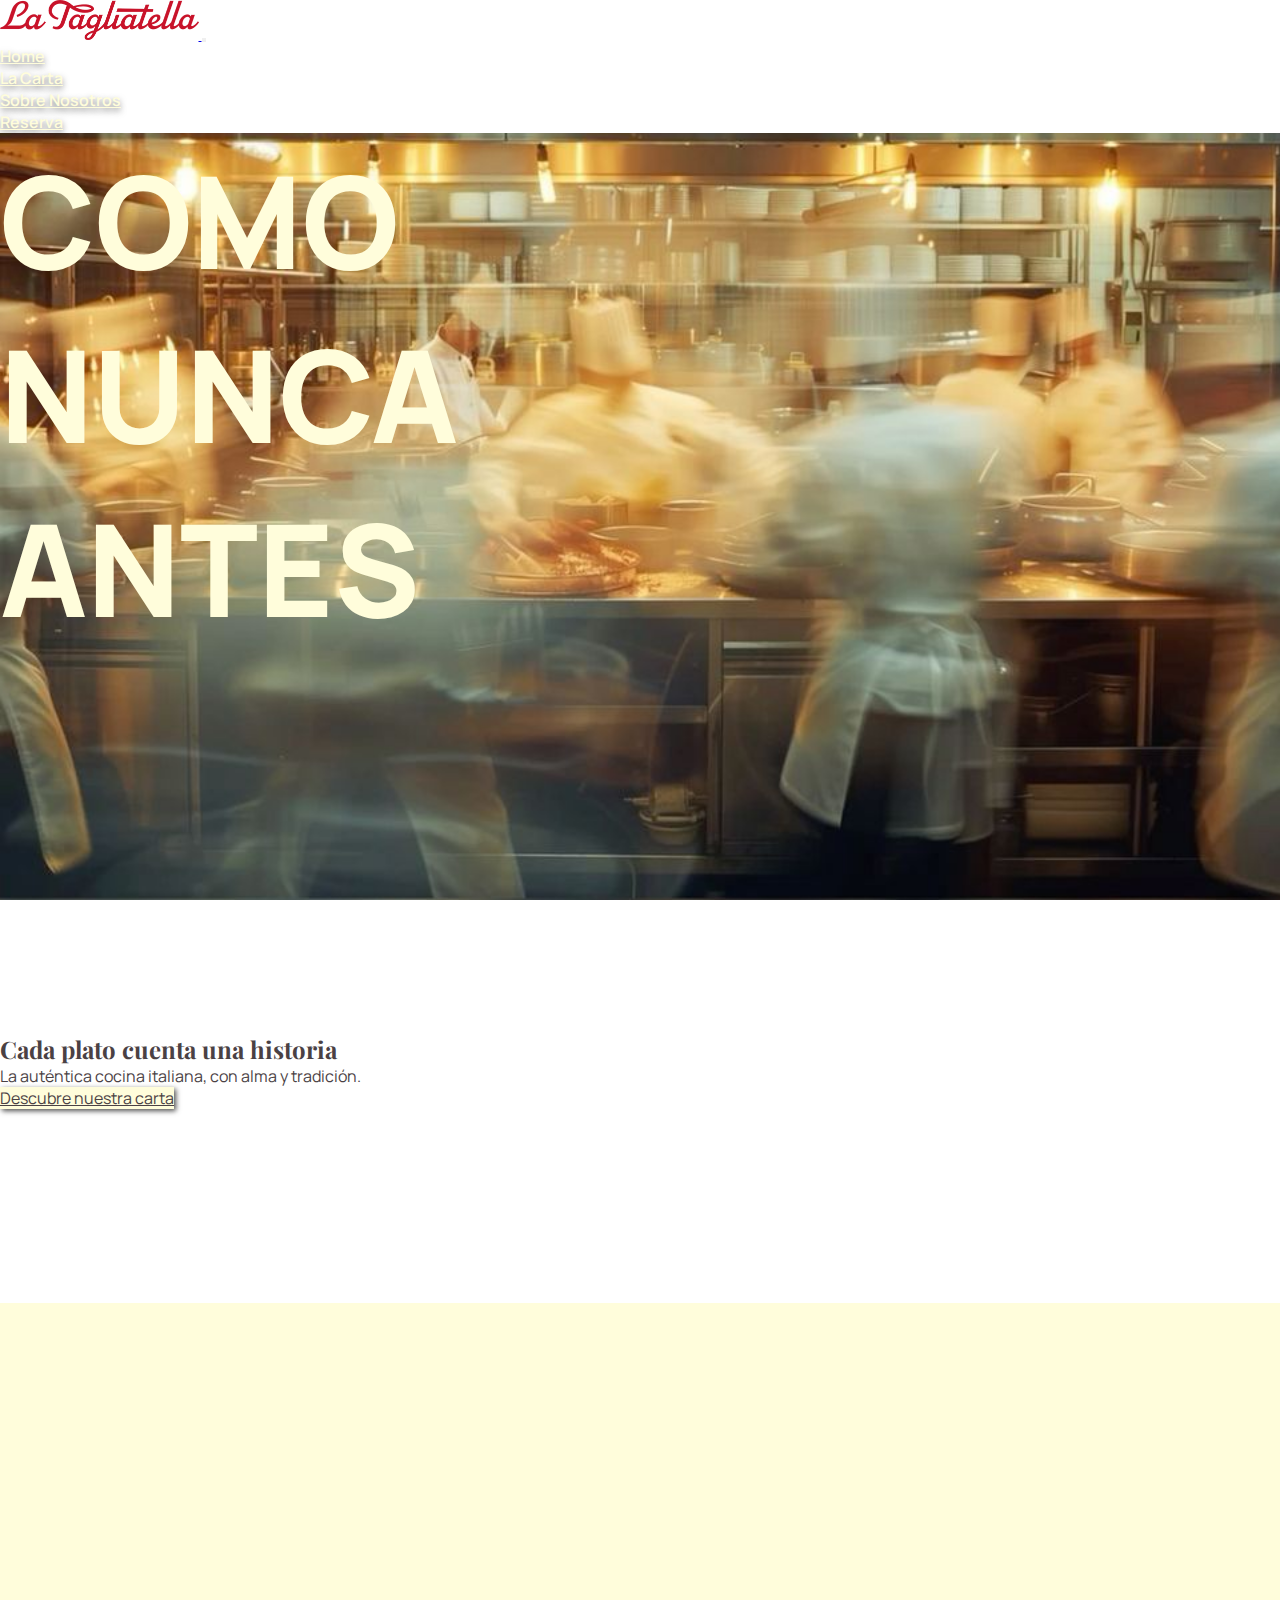
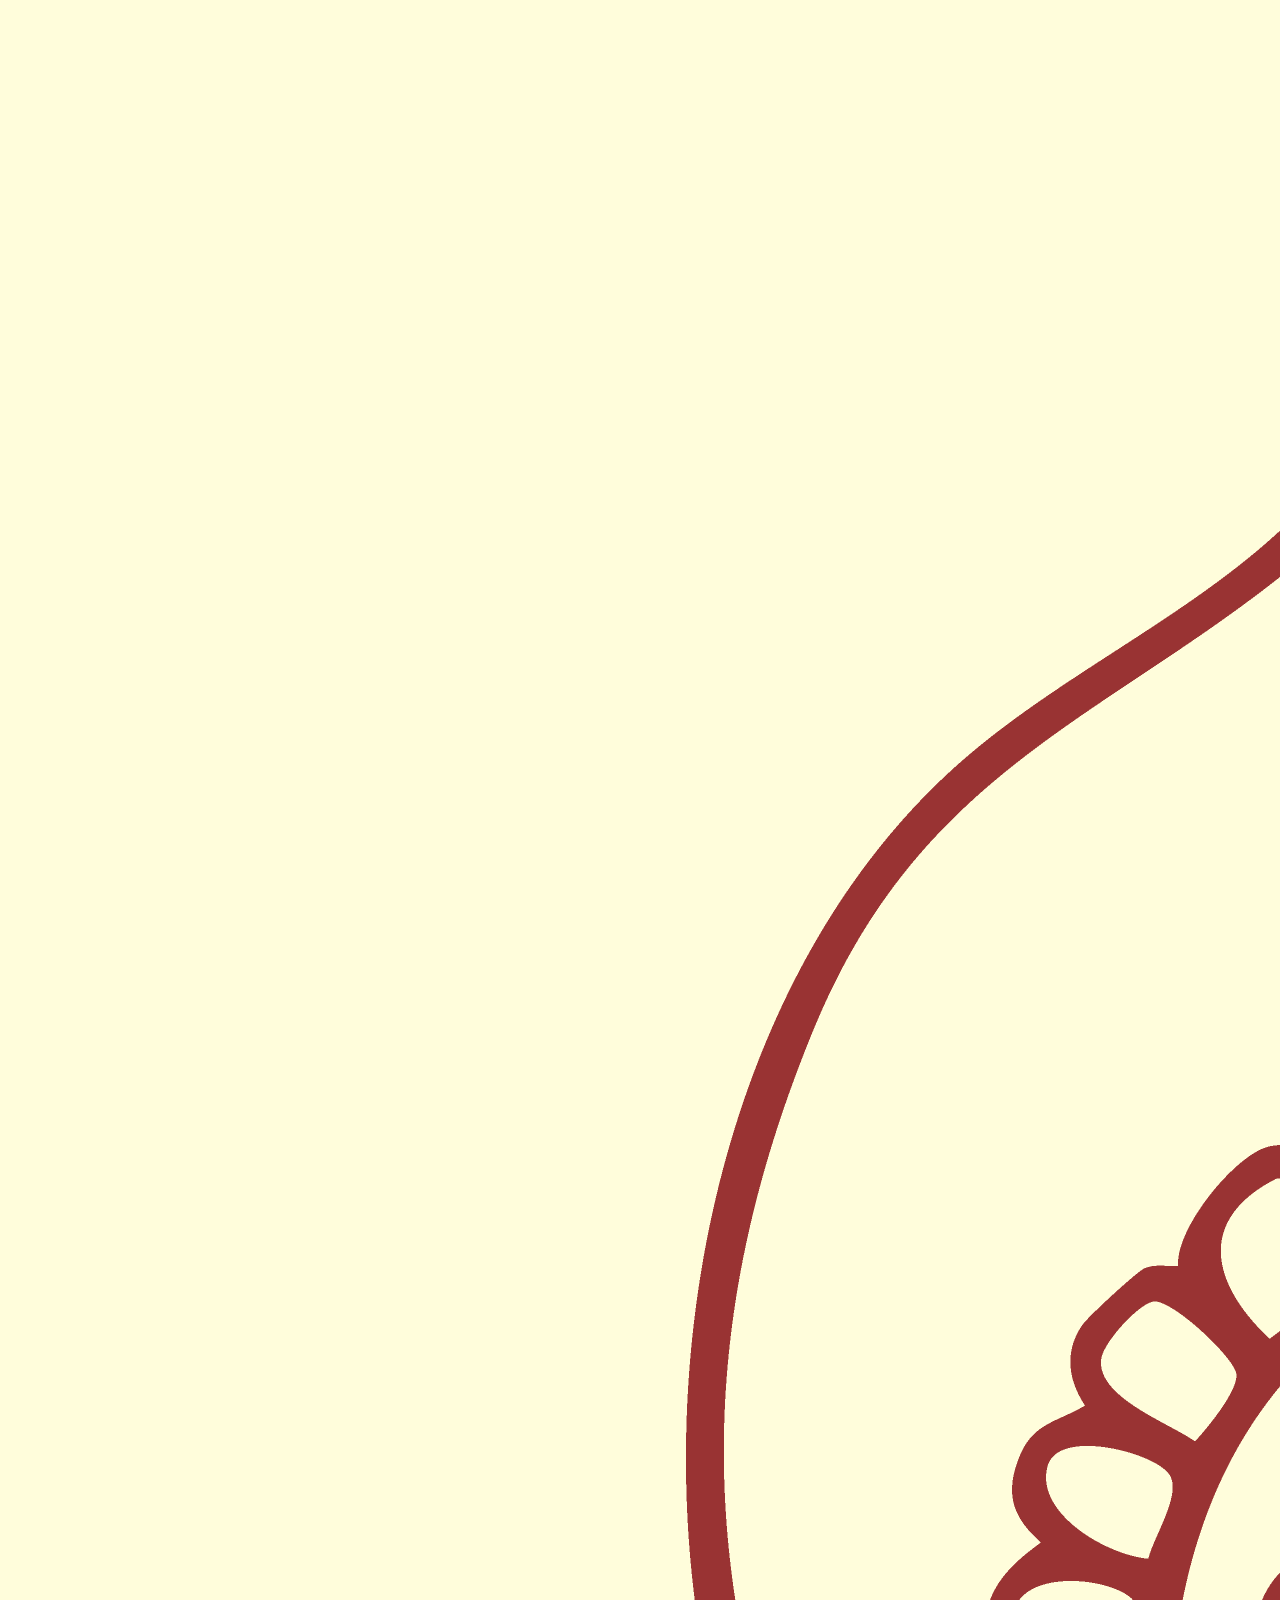
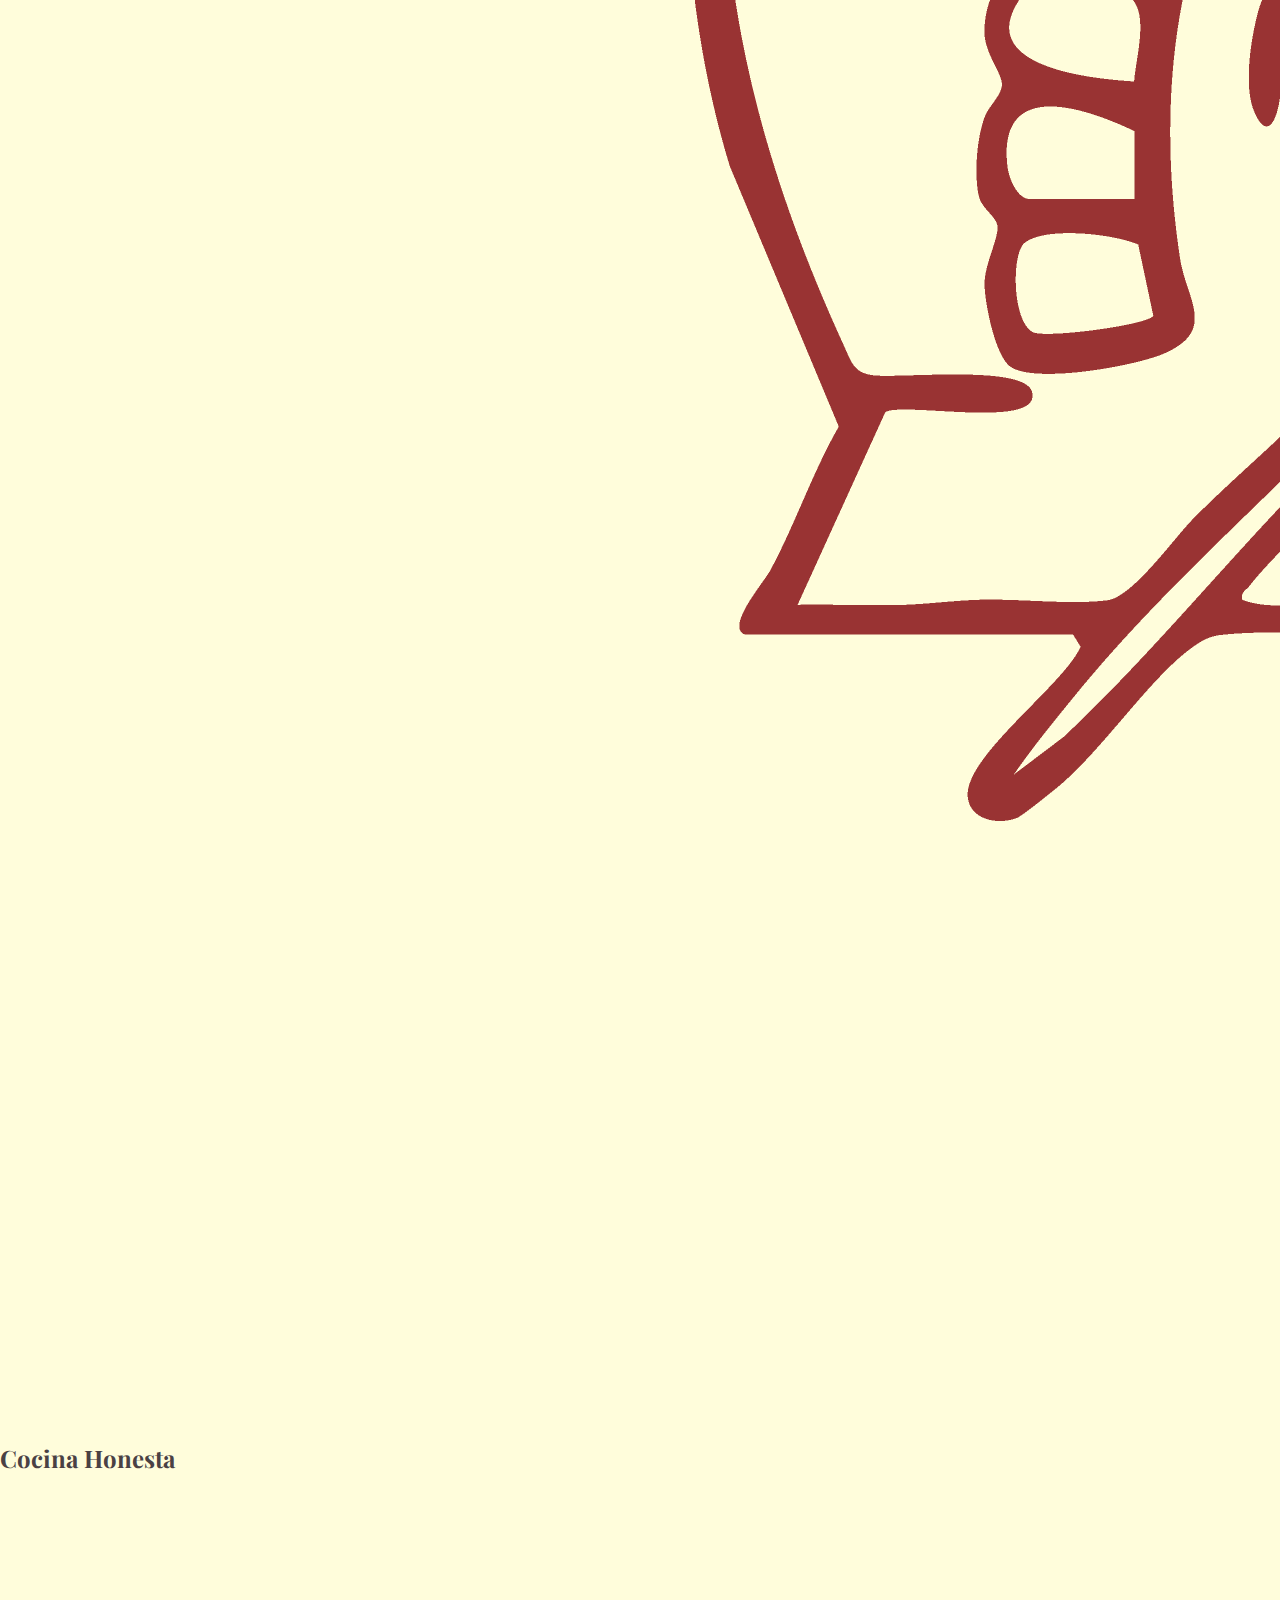
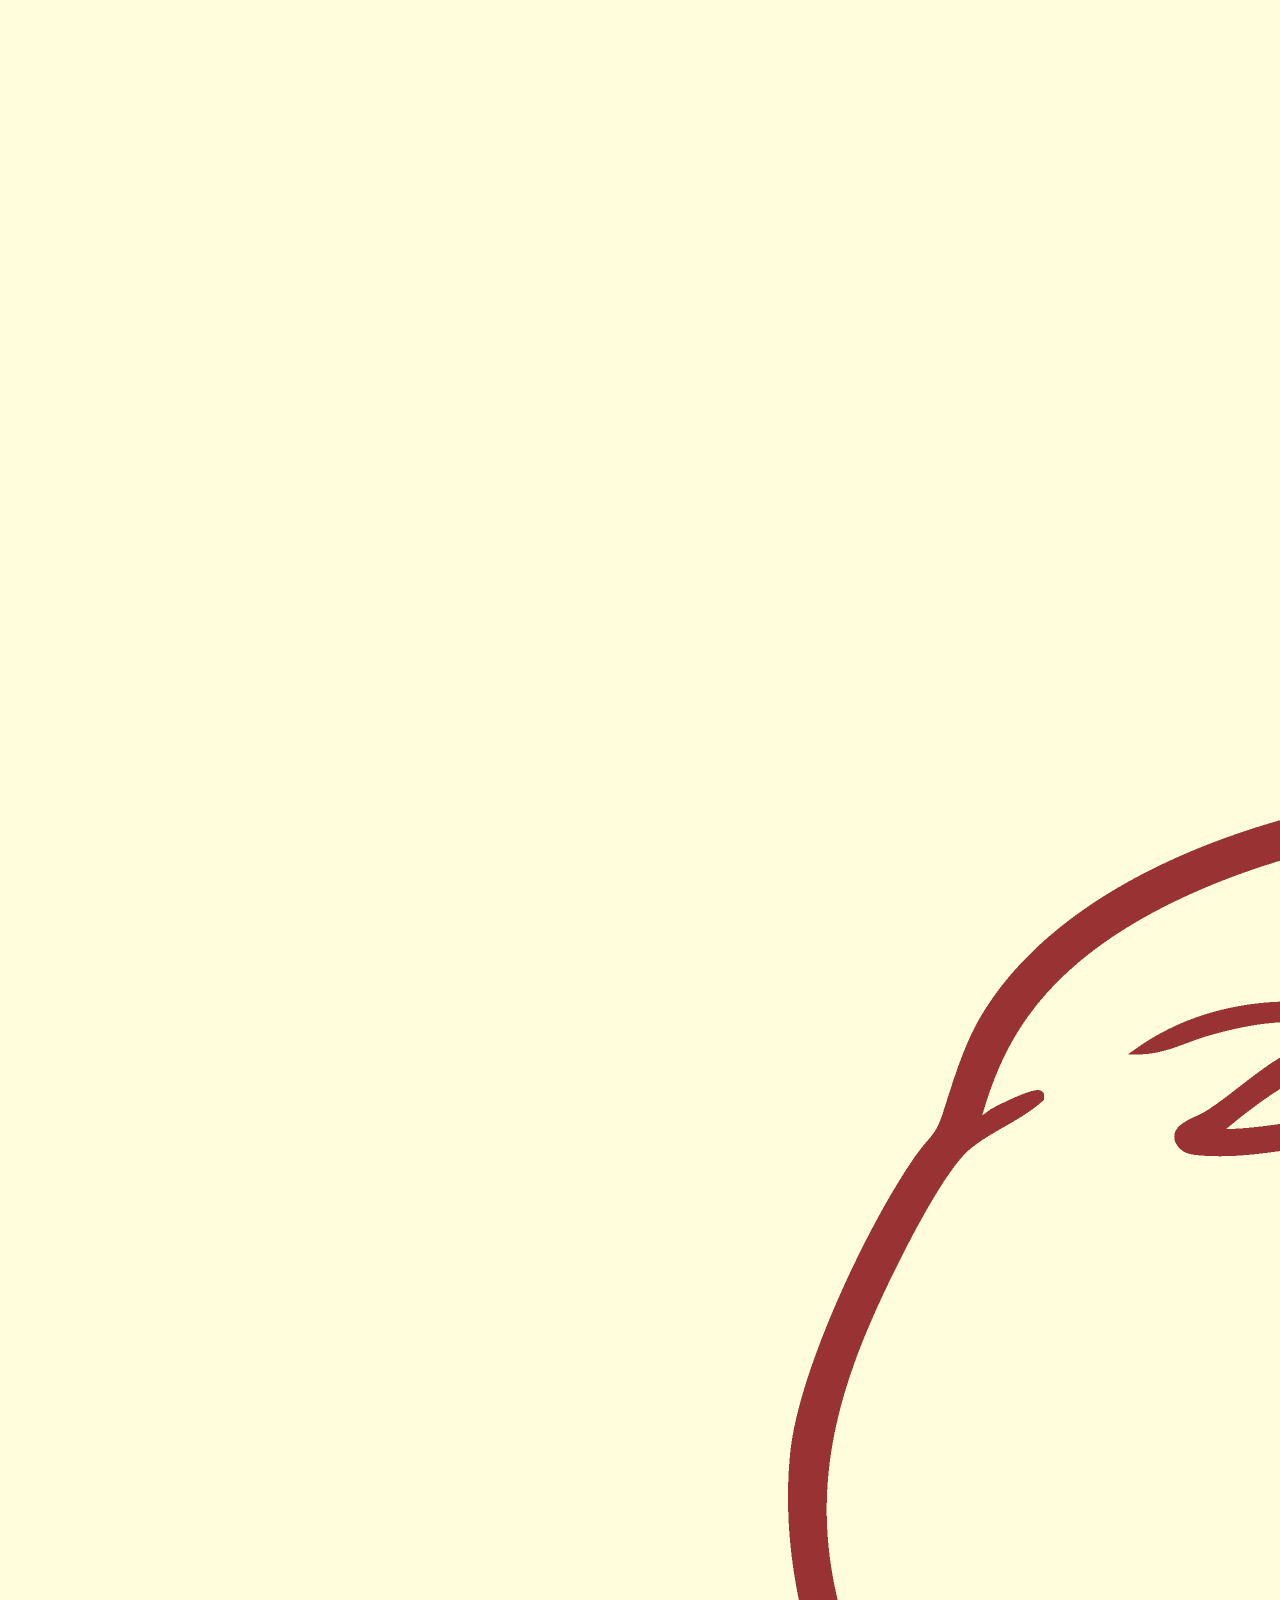
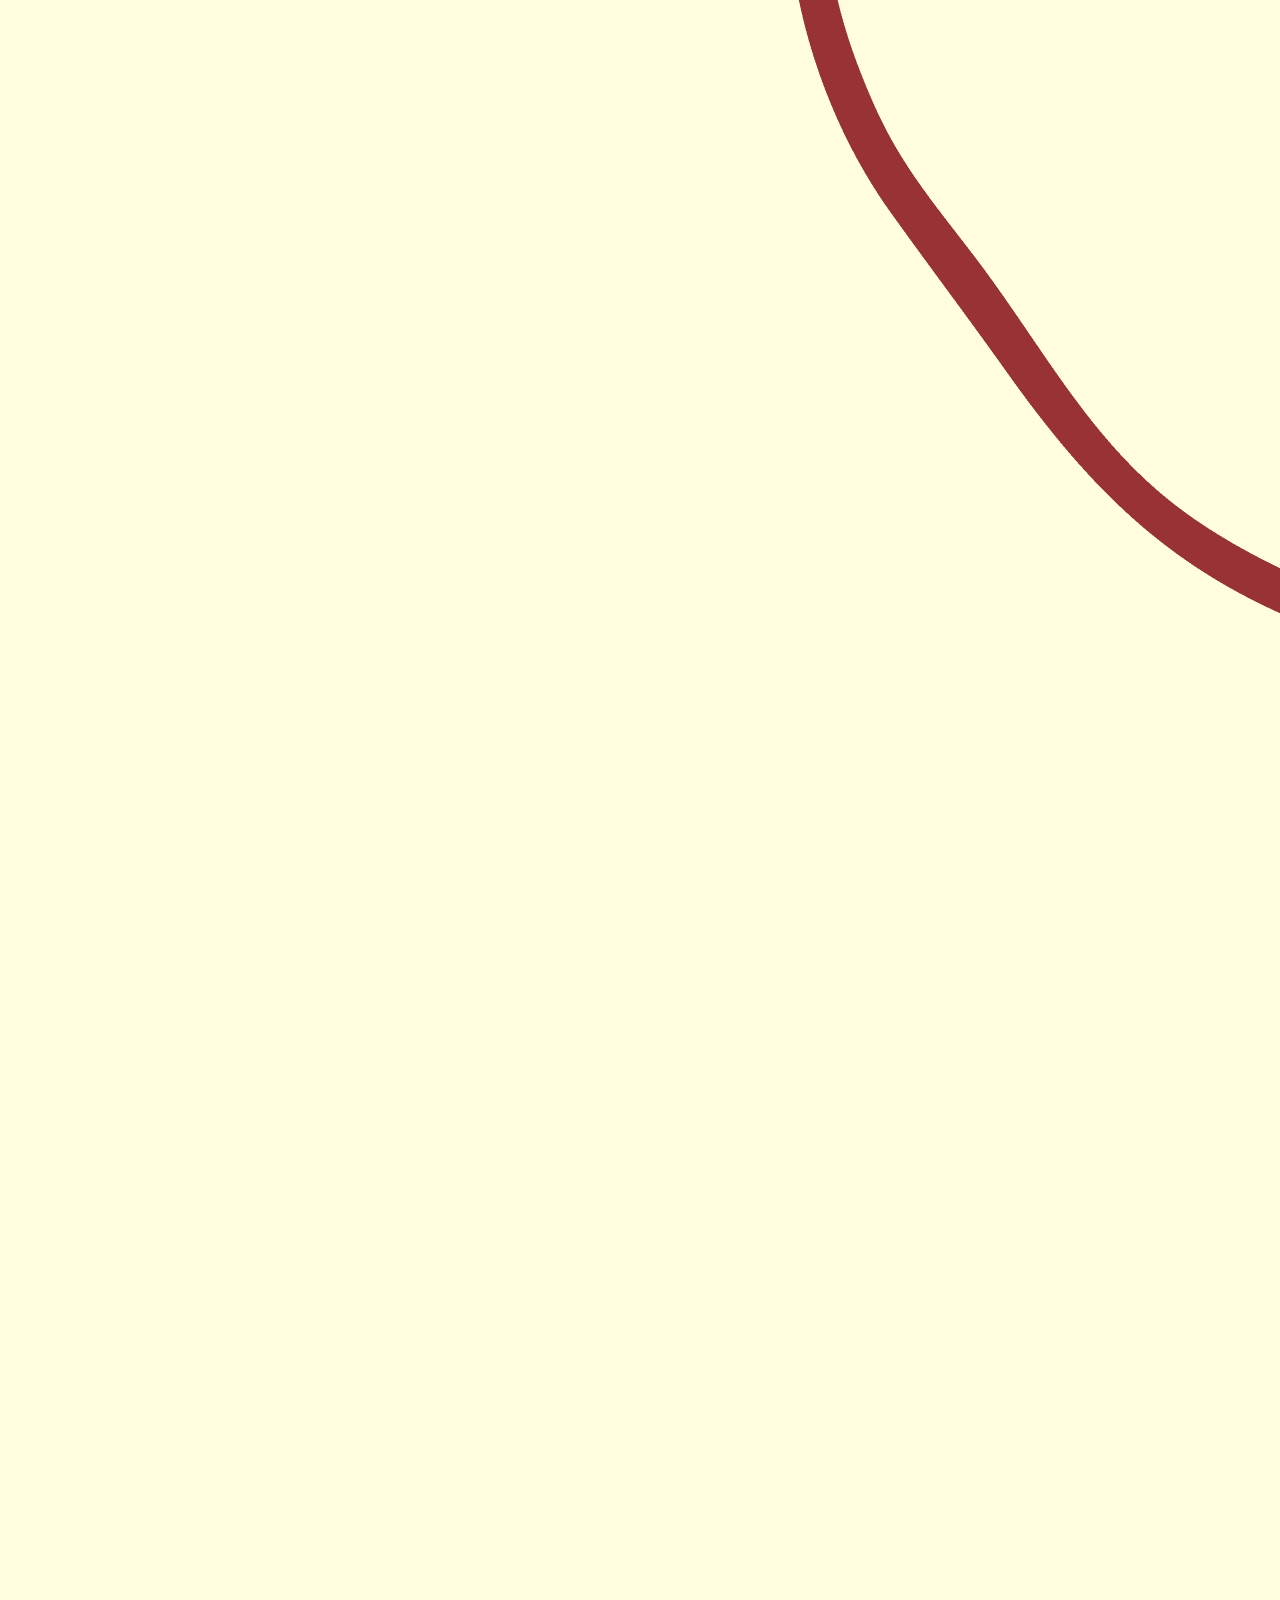
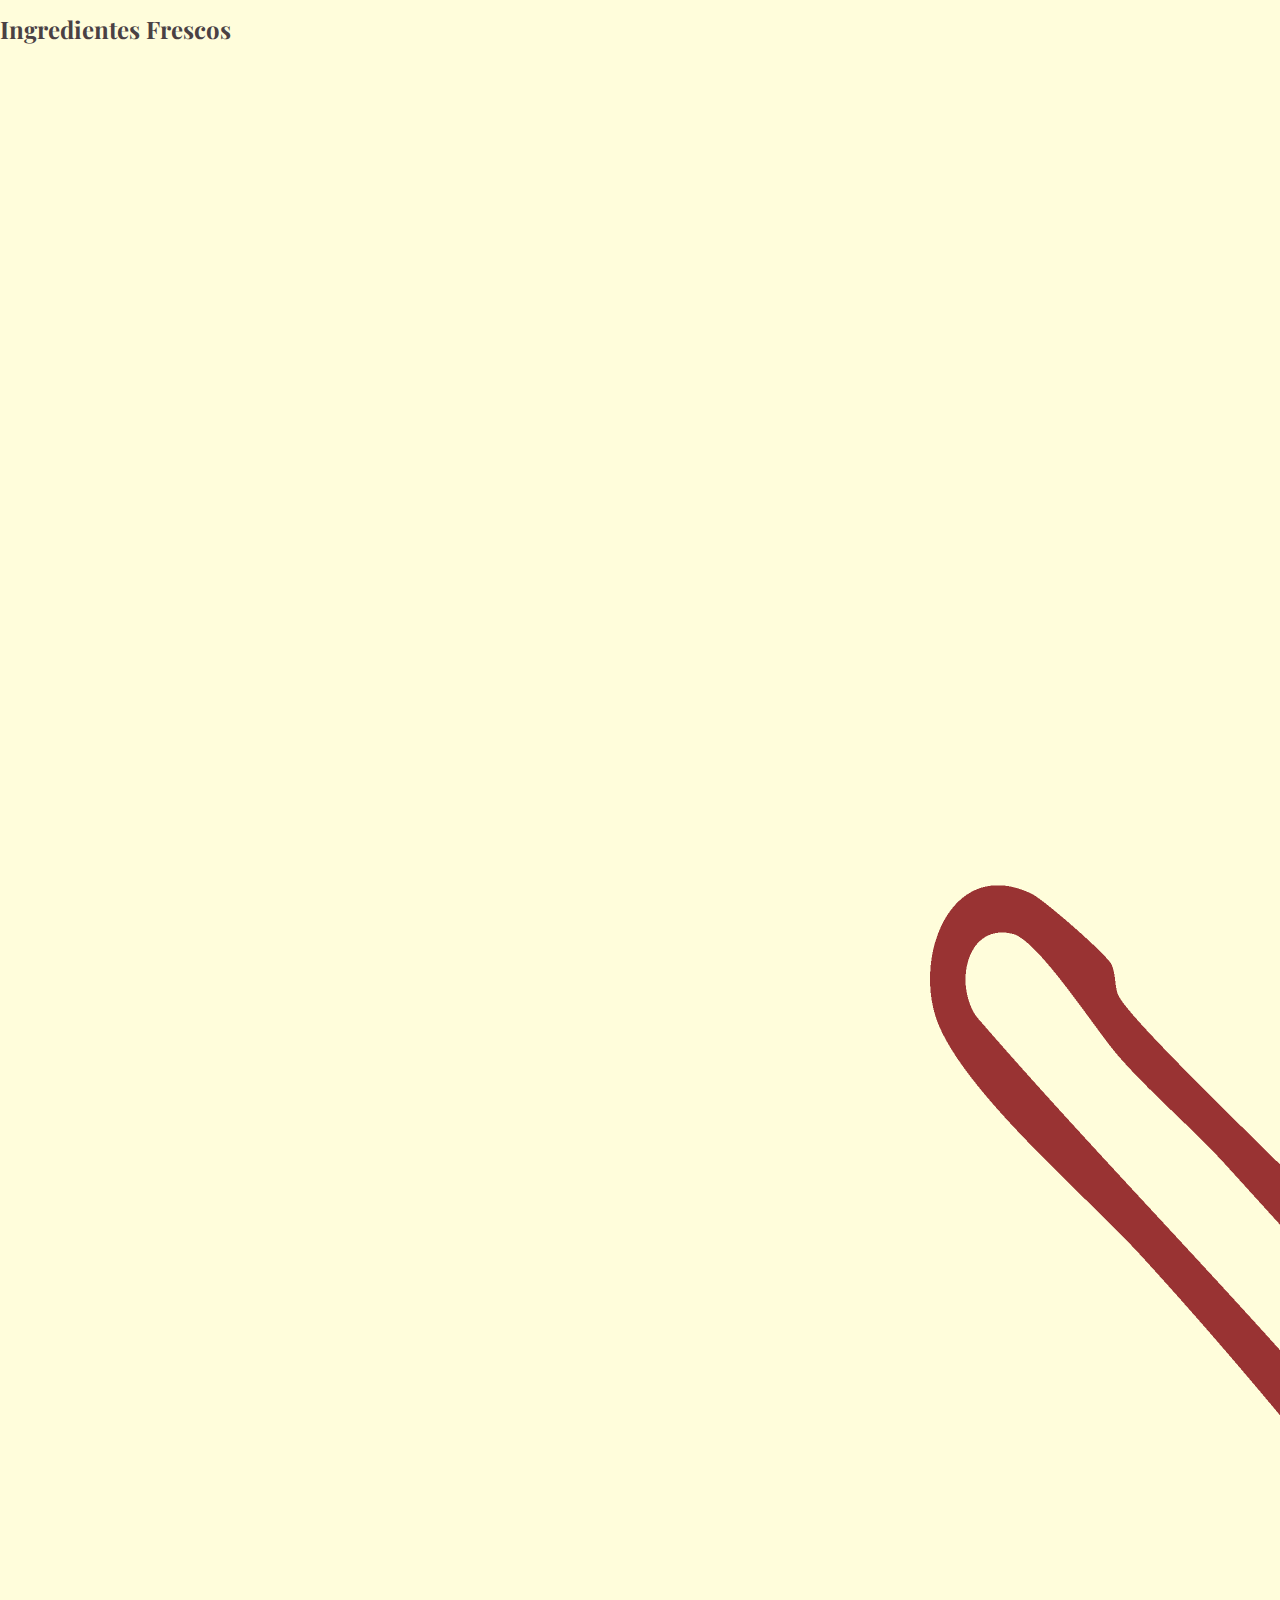
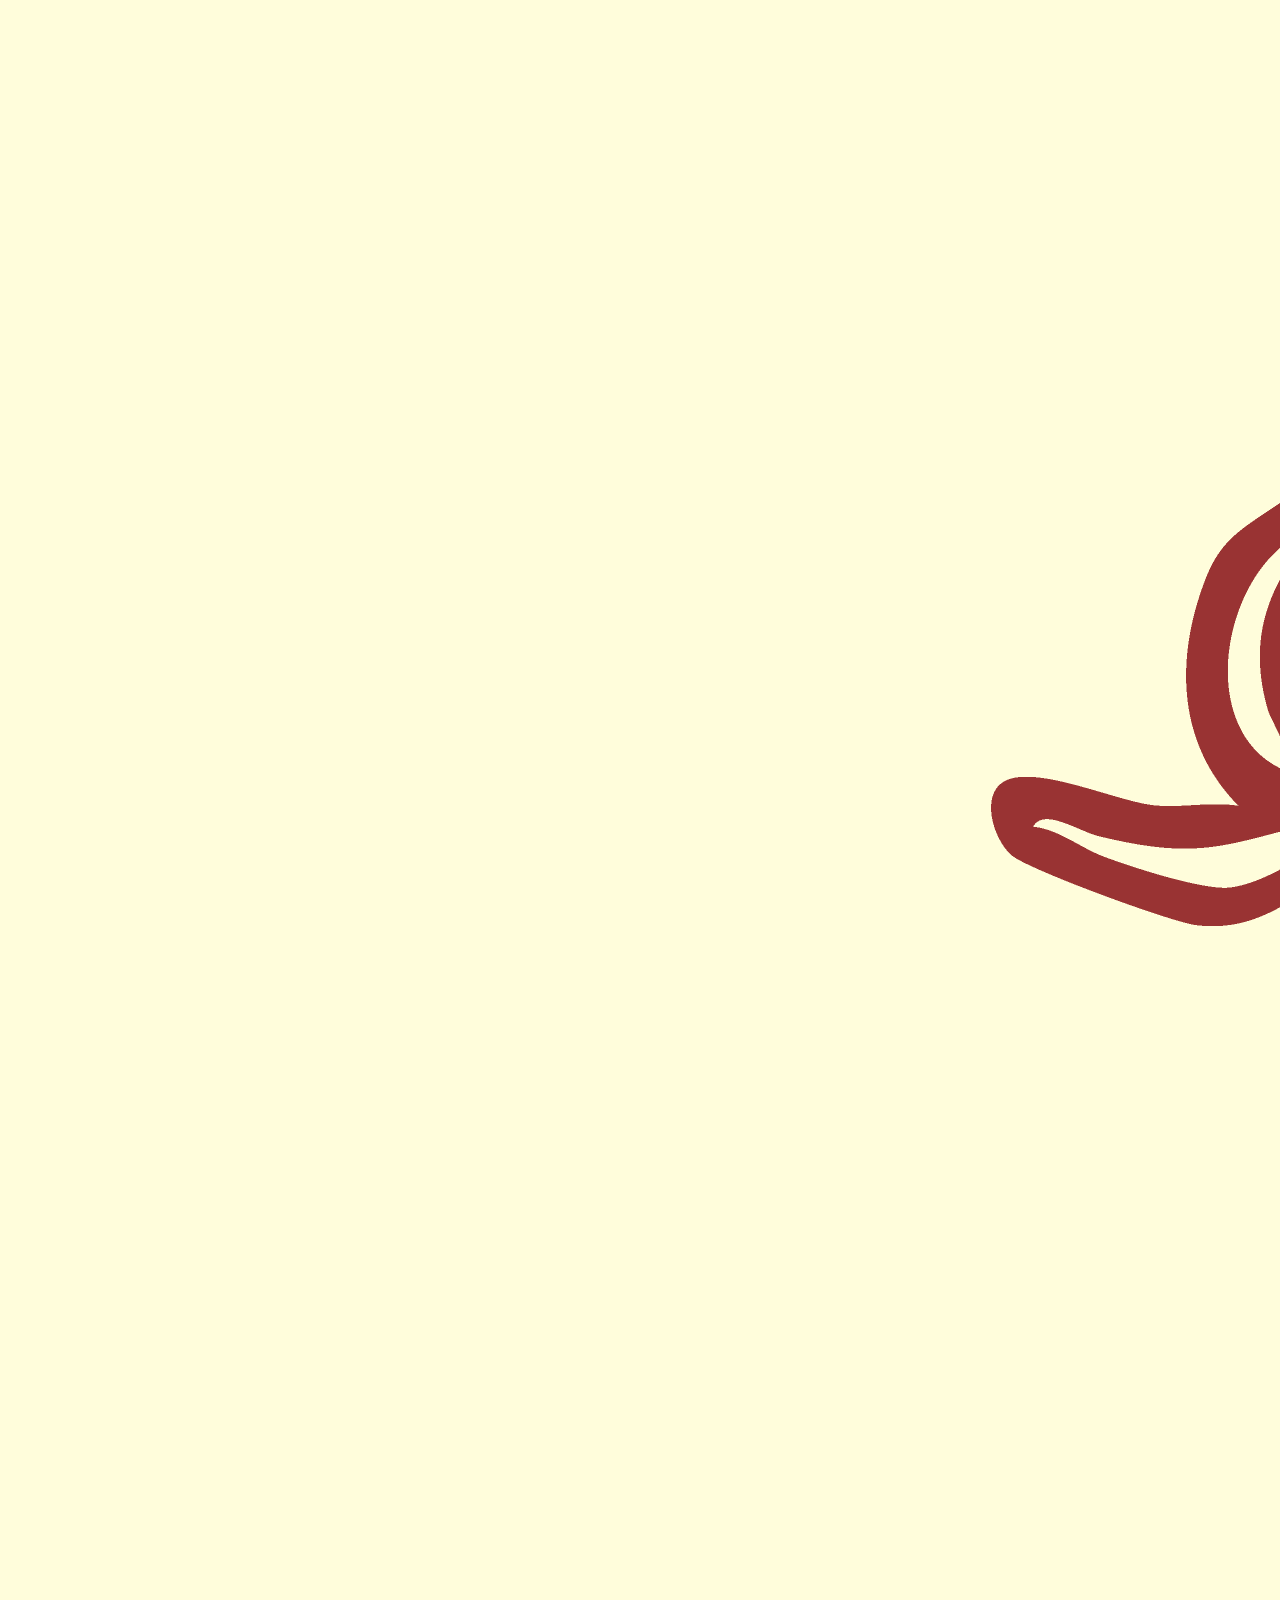
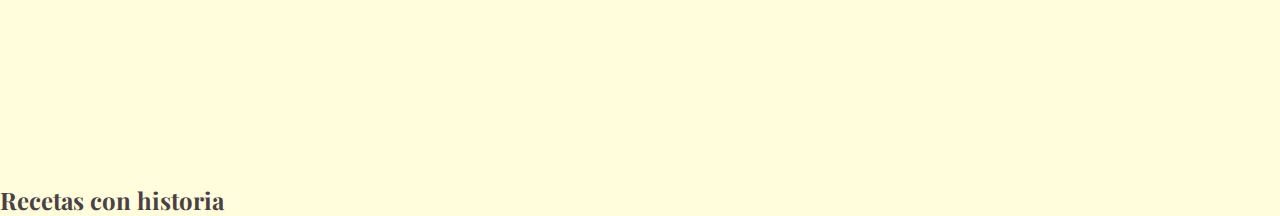
<file: index.html>
<!doctype html>
<html lang="en">

  <head>
    <meta charset="utf-8">
    <meta name="viewport" content="width=device-width, initial-scale=1">
    <title>La Tagliatella</title>

    <link href="https://cdn.jsdelivr.net/npm/bootstrap@5.3.8/dist/css/bootstrap.min.css" rel="stylesheet" integrity="sha384-sRIl4kxILFvY47J16cr9ZwB07vP4J8+LH7qKQnuqkuIAvNWLzeN8tE5YBujZqJLB" crossorigin="anonymous">

    <link href="https://fonts.googleapis.com/css2?family=Manrope:wght@200..800&display=swap" rel="stylesheet">

    <link href="https://fonts.googleapis.com/css2?family=Playfair+Display:ital@0;1&display=swap" rel="stylesheet">

    <link rel="stylesheet" href="css/style.css">
  </head>

  <body>

    <nav class="navbar navbar-expand-lg ">
        <div class="container-fluid">
            <a class="navbar-brand" href="index.html">
                <img src="img/logo-tagliatella.png" alt="Logo" width="30" height="24" class="d-inline-block align-text-top" href="index.html">
            </a>
    
            <button class="navbar-toggler" type="button" data-bs-toggle="collapse" data-bs-target="#navbarNav">
                <span class="navbar-toggler-icon"></span>
            </button>
    
            <div class="collapse navbar-collapse" id="navbarNav">
                <ul class="navbar-nav ms-auto">
                    <li class="nav-item">
                        <a class="nav-link" href="index.html">Home</a>
                    </li>
                    <li class="nav-item">
                        <a class="nav-link" href="LaCarta.html">La Carta</a>
                    </li>
                    <li class="nav-item">
                        <a class="nav-link" href="nosotros.html">Sobre Nosotros</a>
                    </li>
                    <li class="nav-item">
                        <a class="nav-link" href="#">Reserva</a>
                    </li>
                </ul>
            </div>
        </div>
    </nav>

    
    <div class="parallax-section1 d-flex align-items-end">
        <div class="container-hero">
          <h1>COMO NUNCA ANTES</h1>
        </div>
    </div>

    <section id="hero" class="position-relative text-center d-flex align-items-center justify-content-center" style="height:30vh; background:url('') center/cover no-repeat;">
        <div class="overlay position-absolute top-0 start-0 w-100 h-100" style="background-color:#f7e3e6 "></div>
        <div class="content position-relative">
          <h3>Cada plato cuenta una historia</h3>
          <p class="lead">La auténtica cocina italiana, con alma y tradición.</p>
          <a href="LaCarta.html" class="btn mt-3">Descubre nuestra carta</a>
        </div>
    </section>
    
    <div class="card-group">
        <div class="card text-center">
            <img src="./img/iconoT1.png" class="card-img-top" alt="Cocina">
            <div class="card-body">
                <h3>Cocina Honesta</h3>
            </div>
        </div>
        <div class="card text-center">
            <img src="./img/iconoT2.png" class="card-img-top" alt="Ingredientes">
            <div class="card-body">
                <h3>Ingredientes Frescos</h3>
            </div>
        </div>
        <div class="card text-center">
            <img src="./img/iconoT3.png" class="card-img-top" alt="Recetas">
            <div class="card-body">
                <h3>Recetas con historia</h3>
            </div>
        </div>
    </div>
    
    




    <script src="https://cdn.jsdelivr.net/npm/bootstrap@5.3.8/dist/js/bootstrap.bundle.min.js" integrity="sha384-FKyoEForCGlyvwx9Hj09JcYn3nv7wiPVlz7YYwJrWVcXK/BmnVDxM+D2scQbITxI" crossorigin="anonymous"></script>

    <!-- Popper -->
    <script src="https://cdn.jsdelivr.net/npm/@popperjs/core@2.11.8/dist/umd/popper.min.js" integrity="sha384-I7E8VVD/ismYTF4hNIPjVp/Zjvgyol6VFvRkX/vR+Vc4jQkC+hVqc2pM8ODewa9r" crossorigin="anonymous"></script>
    <script src="https://cdn.jsdelivr.net/npm/bootstrap@5.3.8/dist/js/bootstrap.min.js" integrity="sha384-G/EV+4j2dNv+tEPo3++6LCgdCROaejBqfUeNjuKAiuXbjrxilcCdDz6ZAVfHWe1Y" crossorigin="anonymous"></script>
  </body>

</html>
</file>
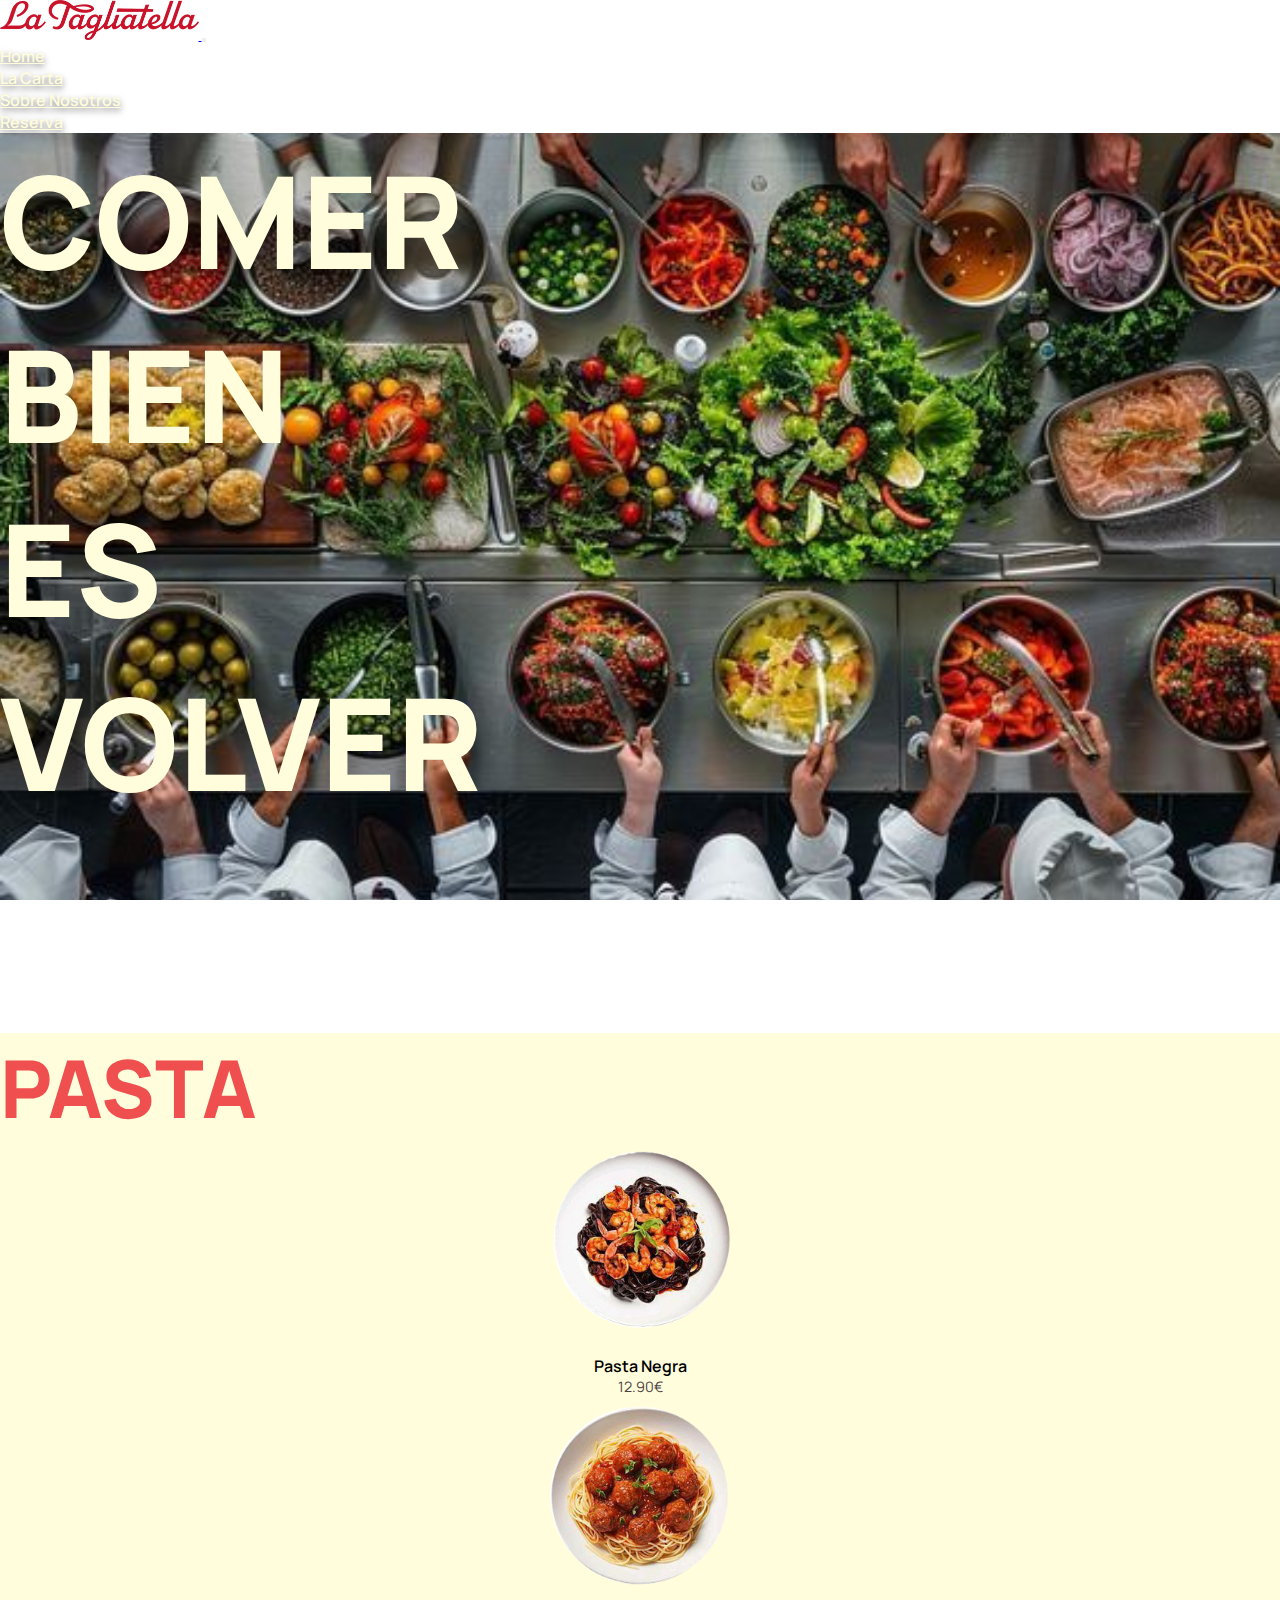
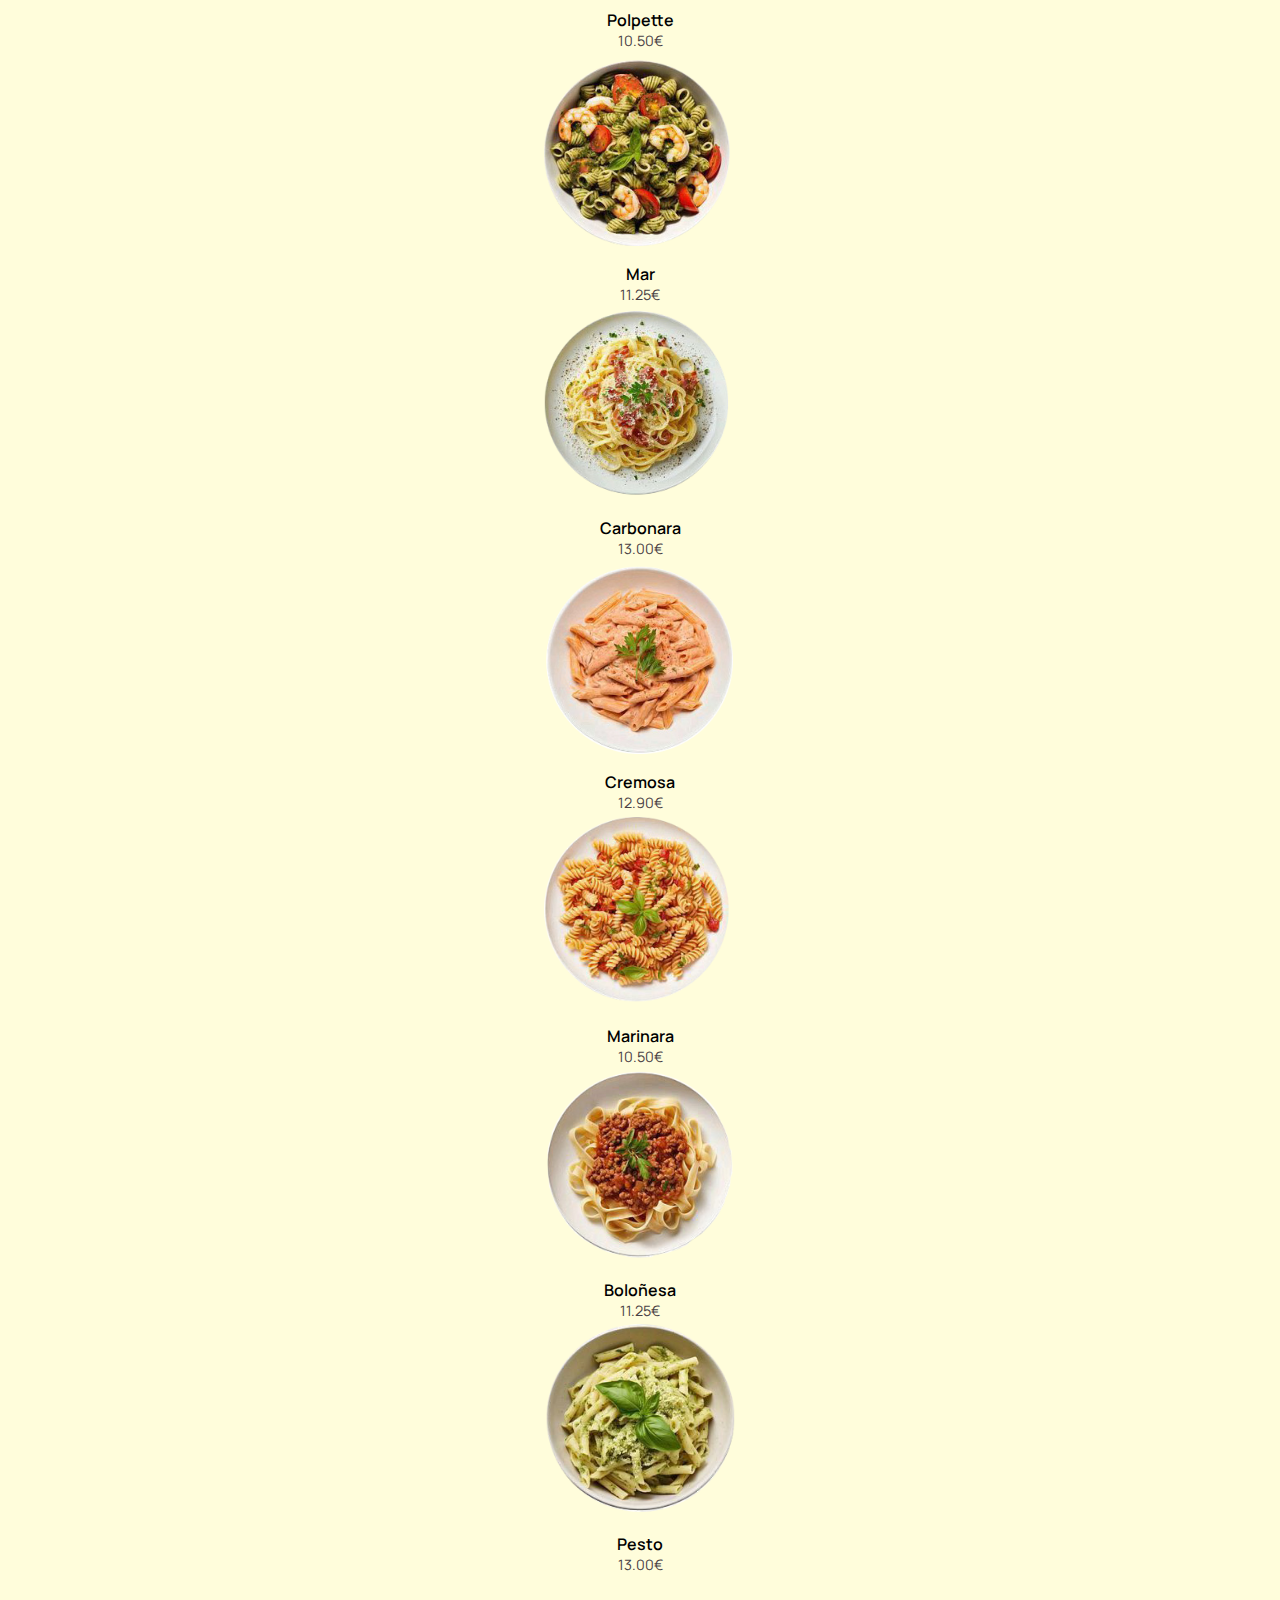
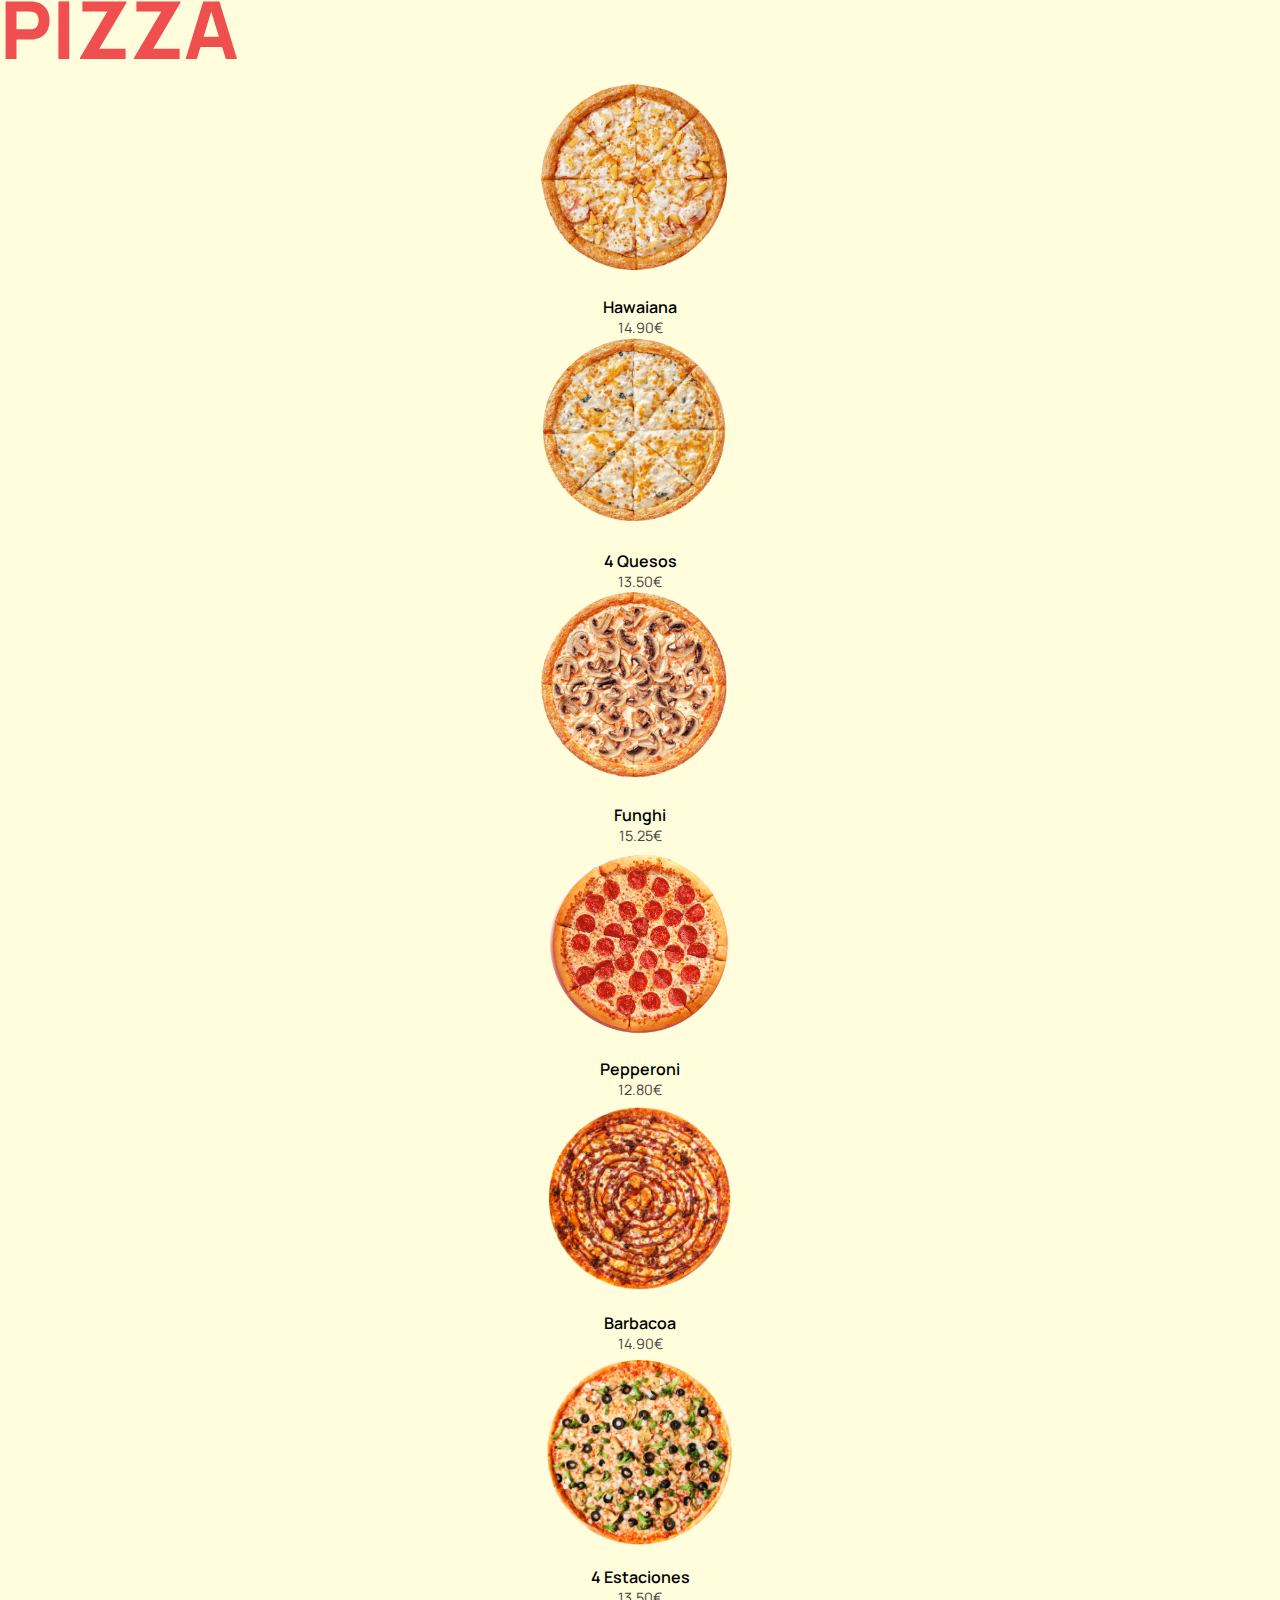
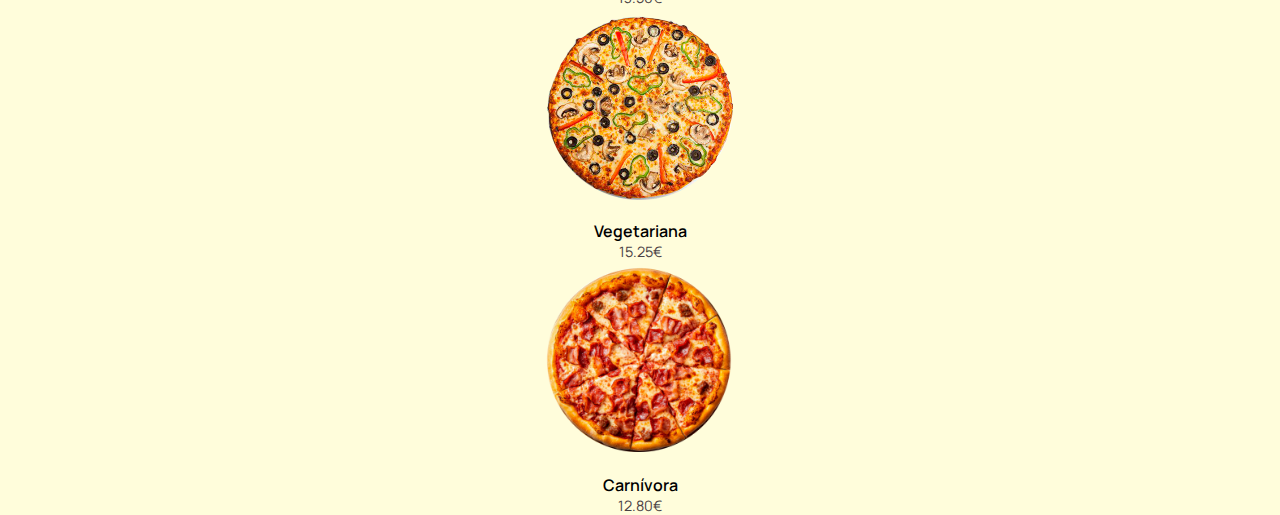
<file: LaCarta.html>
<!doctype html>
<html lang="en">

  <head>
    <meta charset="utf-8">
    <meta name="viewport" content="width=device-width, initial-scale=1">
    <title>La Tagliatella | Carta</title>

    <link href="https://cdn.jsdelivr.net/npm/bootstrap@5.3.8/dist/css/bootstrap.min.css" rel="stylesheet" integrity="sha384-sRIl4kxILFvY47J16cr9ZwB07vP4J8+LH7qKQnuqkuIAvNWLzeN8tE5YBujZqJLB" crossorigin="anonymous">

    <link href="https://fonts.googleapis.com/css2?family=Manrope:wght@200..800&display=swap" rel="stylesheet">

    <link href="https://fonts.googleapis.com/css2?family=Playfair+Display:ital@0;1&display=swap" rel="stylesheet">

    <link rel="stylesheet" href="css/style.css">
  </head>

  <body>
    
    <nav class="navbar navbar-expand-lg navbar-dark bg-transparent position-absolute w-100 top-0 start-0" >
        <div class="container-fluid">
            <a class="navbar-brand" href="index.html">
                <img src="img/logo-tagliatella.png" alt="Logo" width="30" height="24" class="d-inline-block align-text-top">
            </a>

            <button class="navbar-toggler custom-toggler" type="button" data-bs-toggle="collapse" data-bs-target="#navbarNav">
                <span class="navbar-toggler-icon"></span>
            </button>

            <div class="collapse navbar-collapse" id="navbarNav">
                <ul class="navbar-nav ms-auto">
                    <li class="nav-item">
                        <a class="nav-link" href="index.html">Home</a>
                    </li>
                    <li class="nav-item">
                        <a class="nav-link" href="LaCarta.html">La Carta</a>
                    </li>
                    <li class="nav-item">
                        <a class="nav-link" href="nosotros.html">Sobre Nosotros</a>
                    </li>
                    <li class="nav-item">
                        <a class="nav-link" href="#">Reserva</a>
                    </li>
                </ul>
            </div>
        </div>
    </nav>


    <div class="parallax-section2 d-flex align-items-end">
        <div class="container-hero">
            <h1>COMER BIEN ES VOLVER</h1>
        </div>
    </div>

    
</div>





    <div class="container-fluid" style="background-color: #FFFDDB;">

    <!-- PASTA -->
    <h2 class="fw-bold mb-4">PASTA</h2>
    <div class="row g-4">

      <div class="col-6 col-sm-4 col-md-3 dish">
        <img src="img/pasta1.png" alt="pasta">
        <div class="dish-name">Pasta Negra</div>
        <div class="price">12.90€</div>
      </div>

      <div class="col-6 col-sm-4 col-md-3 dish">
        <img src="img/pasta2.png" alt="pasta">
        <div class="dish-name">Polpette</div>
        <div class="price">10.50€</div>
      </div>

      <div class="col-6 col-sm-4 col-md-3 dish">
        <img src="img/pasta3.png" alt="pasta">
        <div class="dish-name">Mar</div>
        <div class="price">11.25€</div>
      </div>

      <div class="col-6 col-sm-4 col-md-3 dish">
        <img src="img/pasta4.png" alt="pasta">
        <div class="dish-name">Carbonara</div>
        <div class="price">13.00€</div>
      </div>

      <div class="col-6 col-sm-4 col-md-3 dish">
        <img src="img/pasta5.png" alt="pasta">
        <div class="dish-name">Cremosa</div>
        <div class="price">12.90€</div>
      </div>

      <div class="col-6 col-sm-4 col-md-3 dish">
        <img src="img/pasta6.png" alt="pasta">
        <div class="dish-name">Marinara</div>
        <div class="price">10.50€</div>
      </div>

      <div class="col-6 col-sm-4 col-md-3 dish">
        <img src="img/pasta7.png" alt="pasta">
        <div class="dish-name">Boloñesa</div>
        <div class="price">11.25€</div>
      </div>

      <div class="col-6 col-sm-4 col-md-3 dish">
        <img src="img/pasta8.png" alt="pasta">
        <div class="dish-name">Pesto</div>
        <div class="price">13.00€</div>
      </div>

    </div>

    <!-- PIZZA -->
    <h2 class="fw-bold mt-5 mb-4">PIZZA</h2>
    <div class="row g-4">

      <div class="col-6 col-sm-4 col-md-3 dish">
        <img src="img/pizza1.png" alt="pizza">
        <div class="dish-name">Hawaiana</div>
        <div class="price">14.90€</div>
      </div>

      <div class="col-6 col-sm-4 col-md-3 dish">
        <img src="img/pizza2.png" alt="pizza">
        <div class="dish-name">4 Quesos</div>
        <div class="price">13.50€</div>
      </div>

      <div class="col-6 col-sm-4 col-md-3 dish">
        <img src="img/pizza3.png" alt="pizza">
        <div class="dish-name">Funghi</div>
        <div class="price">15.25€</div>
      </div>

      <div class="col-6 col-sm-4 col-md-3 dish">
        <img src="img/pizza4.png" alt="pizza">
        <div class="dish-name">Pepperoni</div>
        <div class="price">12.80€</div>
      </div>

      <div class="col-6 col-sm-4 col-md-3 dish">
        <img src="img/pizza5.png" alt="pizza">
        <div class="dish-name">Barbacoa</div>
        <div class="price">14.90€</div>
      </div>

      <div class="col-6 col-sm-4 col-md-3 dish">
        <img src="img/pizza6.png" alt="pizza">
        <div class="dish-name">4 Estaciones</div>
        <div class="price">13.50€</div>
      </div>

      <div class="col-6 col-sm-4 col-md-3 dish">
        <img src="img/pizza7.png" alt="pizza">
        <div class="dish-name">Vegetariana</div>
        <div class="price">15.25€</div>
      </div>

      <div class="col-6 col-sm-4 col-md-3 dish">
        <img src="img/pizza8.png" alt="pizza">
        <div class="dish-name">Carnívora</div>
        <div class="price">12.80€</div>
      </div>

    </div>

  </div>
    




    <script src="https://cdn.jsdelivr.net/npm/bootstrap@5.3.3/dist/js/bootstrap.bundle.min.js"></script>     
  </body>

    

  
</html>
</file>
<file: css/style.css>
* {
    margin:0;
    padding: 0; 
    box-sizing:border-box;
    scroll-behavior:smooth;
    font-family: "Manrope", sans-serif;
}

:root {
    --color-primario:#F04F4F ; 
    --color-secundario: #FFFDDB; 
    --color-terciario:#4A4144;
}

h1 {
    font-weight:800;
    font-size:8em ;
    color: var(--color-secundario)
}


.hero-title {
    line-height: 0.9;
    font-weight: 800;
    font-size: 6em;
}


h2 {
    font-weight:900;
    font-size:5em ;
    color: var(--color-primario)
}

h3 {
    font-family: "Playfair Display", serif;
    font-weight: bolder;
    color: var(--color-terciario);
    font-size:1.5em ;
}

p {
    color: var(--color-terciario);
}

.btn {
    background-color: var(--color-secundario);
    color: var(--color-terciario);
    box-shadow: 2px 2px 5px rgba(0, 0, 0, 0.685);
}


.btn:hover {
    background-color: var(--color-secundario);
    border-color: var(--color-terciario);
    color: var(--color-terciario);
}



/* MENÚ */


.navbar-brand img {
    height: 40px;   
    width: auto;    
}

.navbar .nav-link,
.navbar-brand img {
    text-shadow: 0px 3px 6px rgba(0,0,0,0.50);
}

.navbar-bg-blur {
    backdrop-filter: blur(6px);
    background-color: rgba(0, 0, 0, 0.25); 
}

.navbar .nav-link {
    color: var(--color-secundario) !important;
    font-weight: 600;
}
.navbar .nav-link:hover {
    color: var(--color-primario) !important; 
}



/* HERO */


.parallax-section1 {
    background-image:url(../img/hero1.png);
    min-height: 100vh; 
    background-attachment: fixed; 
    background-position: center;
    background-size: cover; 
}

.parallax-section2 {
    background-image:url(../img/hero2.jpg);
    min-height: 100vh; 
    background-attachment: fixed; 
    background-position: center;
    background-size: cover;
}

.parallax-section3 {
    background-image:url(../img/hero3.jpg);
    min-height: 100vh; 
    background-attachment: fixed; 
    background-position: center;
    background-size: cover;
}

.parallax-section4 {
    background-image:url(../img/hero4.jpg);
    min-height: 100vh; 
    background-attachment: fixed; 
    background-position: center;
    background-size: cover;
}



.container-hero {
    max-width: 30vw;
}

.card {
    border-color: transparent;
    background-color: var(--color-secundario);
}



/* CARTA */

.dish img {
    width: 200px;
    height: 200px;
    object-fit: cover;
    border-radius: 50%;
    transition: transform .6s ease;
}
.dish img:hover {
    transform: rotate(360deg);
}
.dish {
    text-align: center;
}
.dish-name {
    font-weight: 600;
    margin-top: 8px;
}
.price {
    color: var(--color-terciario);
    font-size: 0.9rem;
}



/* CARRUSEL */

.carousel {
  width: 100%;
  display: flex;
  justify-content: center;
  align-items: center;
  height: 600px;
  /* transform: rotateX(-20deg) translateY(-70px); */
  transform-style: preserve-3d;
  perspective: 800px;
  user-select: none;
  cursor: grab;
  background-color: var(--color-secundario);
  
}

.carousel-image {
  position: absolute;
  top: 50%;
  left: 50%;
  margin: -100px 0 0 -100px;
  width: 200px;
  height: 300px;
  transform: translate3d(0, 0, -10px);
  display: flex;
  justify-content: center;
  align-items: center;
  color: #fff;
  transform-origin: 50% 50%;
  border-radius: 4rem;
  
}

.carousel-image img {
    width: 100%;
    height: 100%;
    object-fit: cover;
   
}



/* NOSOTROS */

.about-section h2 {
    letter-spacing: 1px;
}

.value-box {
    background: var(--color-secundario);
    transition: transform .3s ease, box-shadow .3s ease;
}

.value-box:hover {
    transform: translateY(-5px);
    box-shadow: 0 0 25px rgba(0,0,0,0.1);
}

.about-section p {
    line-height: 1.7;
    font-size: 1.05rem;
}


.fade-in {
    opacity: 0;
    transform: translateY(30px);
    transition: opacity 1s ease, transform 1s ease;
}
.fade-in.visible {
    opacity: 1;
    transform: translateY(0);
}

/* popup */



/* FOOTER */
.footer-custom {
    background-color: var(--color-primario); 
}

.footer-title {
    font-size: 2.8rem;
    letter-spacing: 1px;
}

.footer-link {
    color: rgba(255,255,255,0.85);
    text-decoration: none;
}

.footer-link:hover {
    color: #fff;
    text-decoration: underline;
}

.footer-social {
    font-size: 1.4rem;
    color: var(--color-secundario);
}

.footer-social:hover {
    color: white;
}

.foot1 {
    color: var(--color-secundario);
}






@media (max-width: 600px) {
  .carousel {
    transform: rotateX(-10deg) scale(.6) translateY(-60px);
  }
}
</file>
